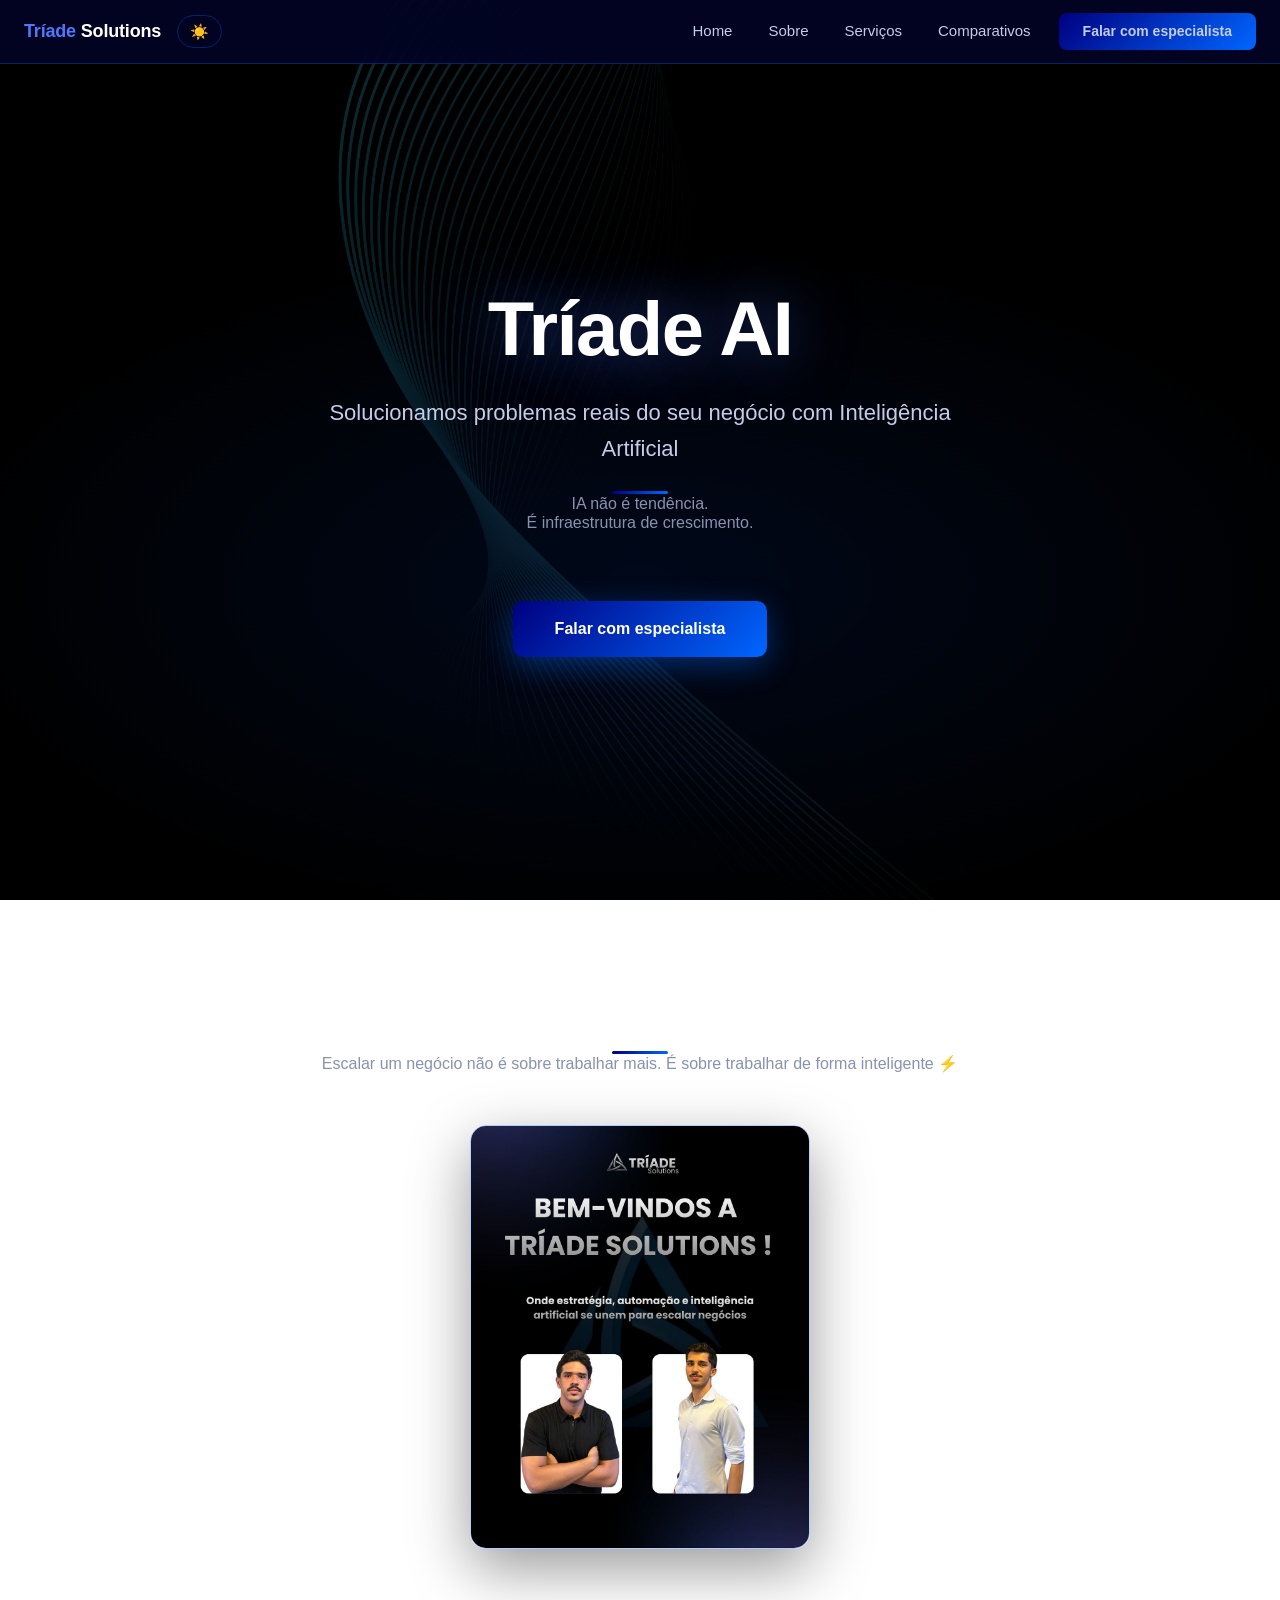
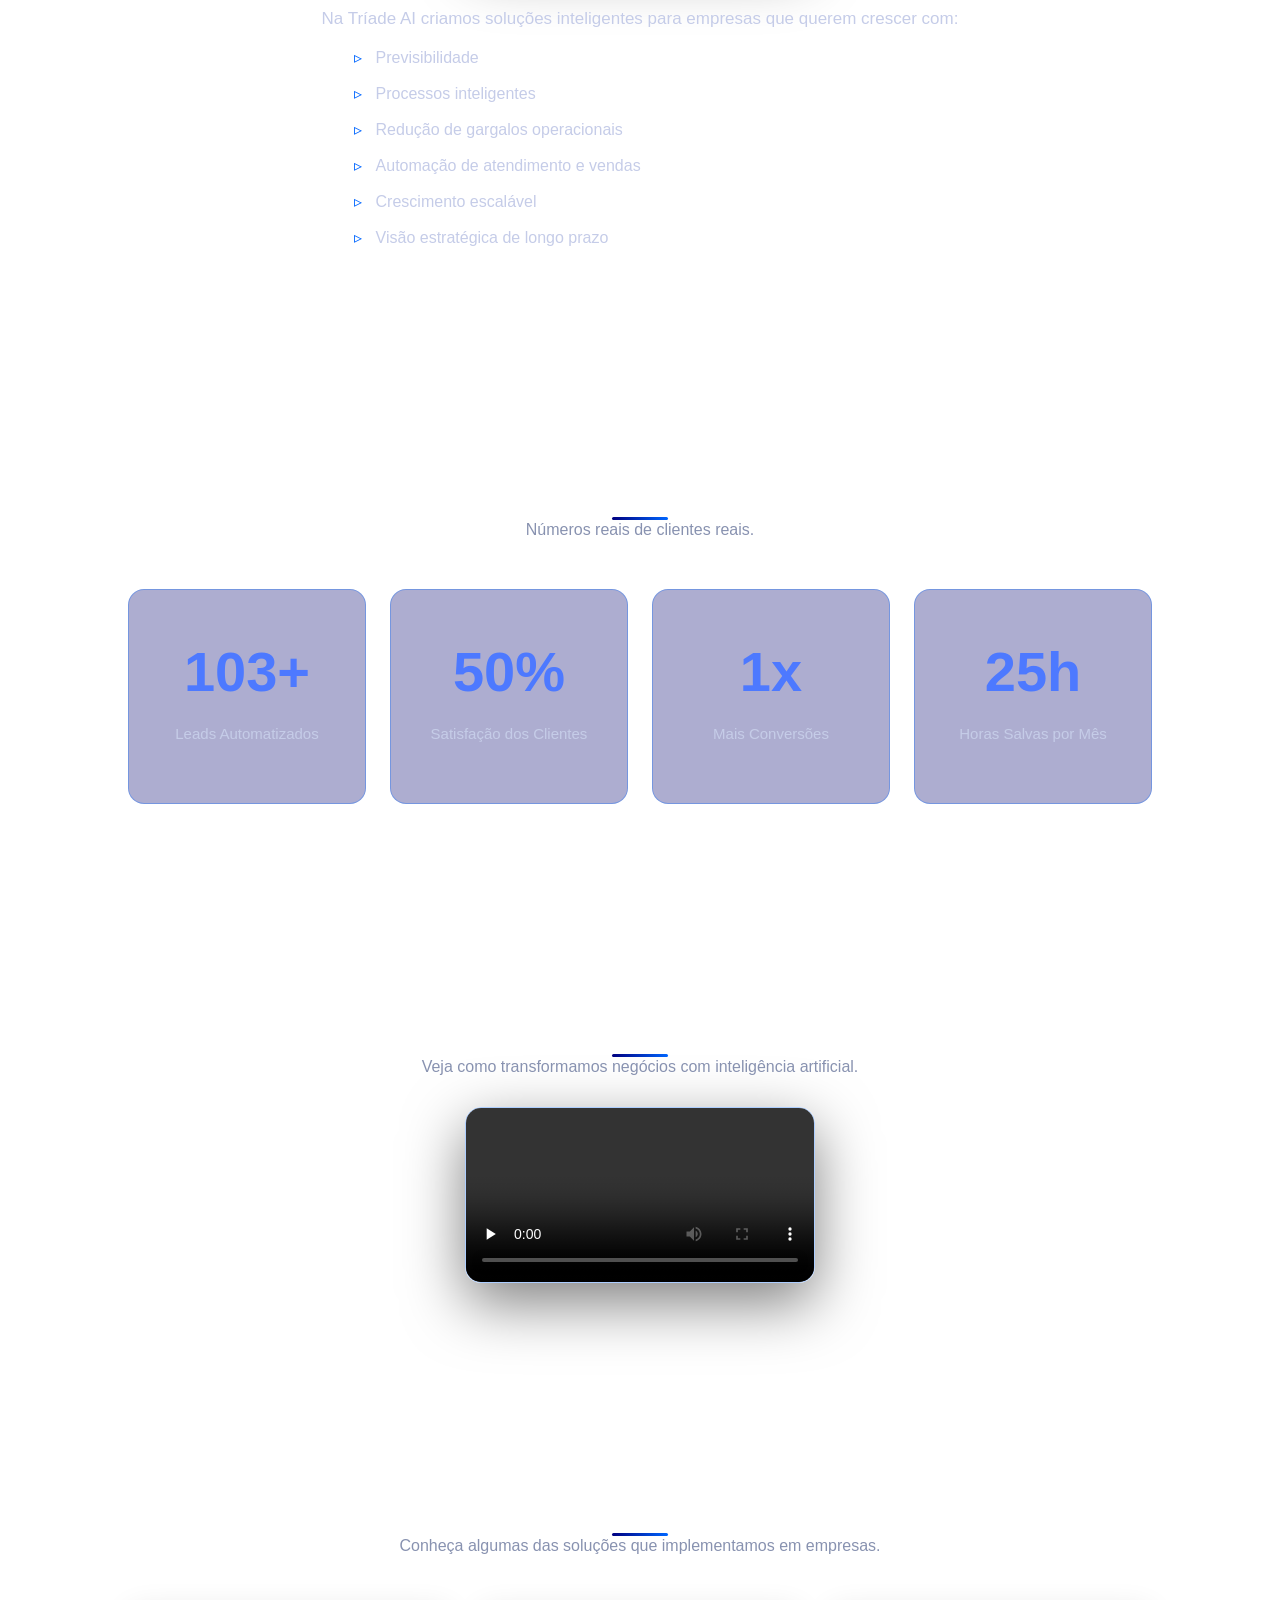
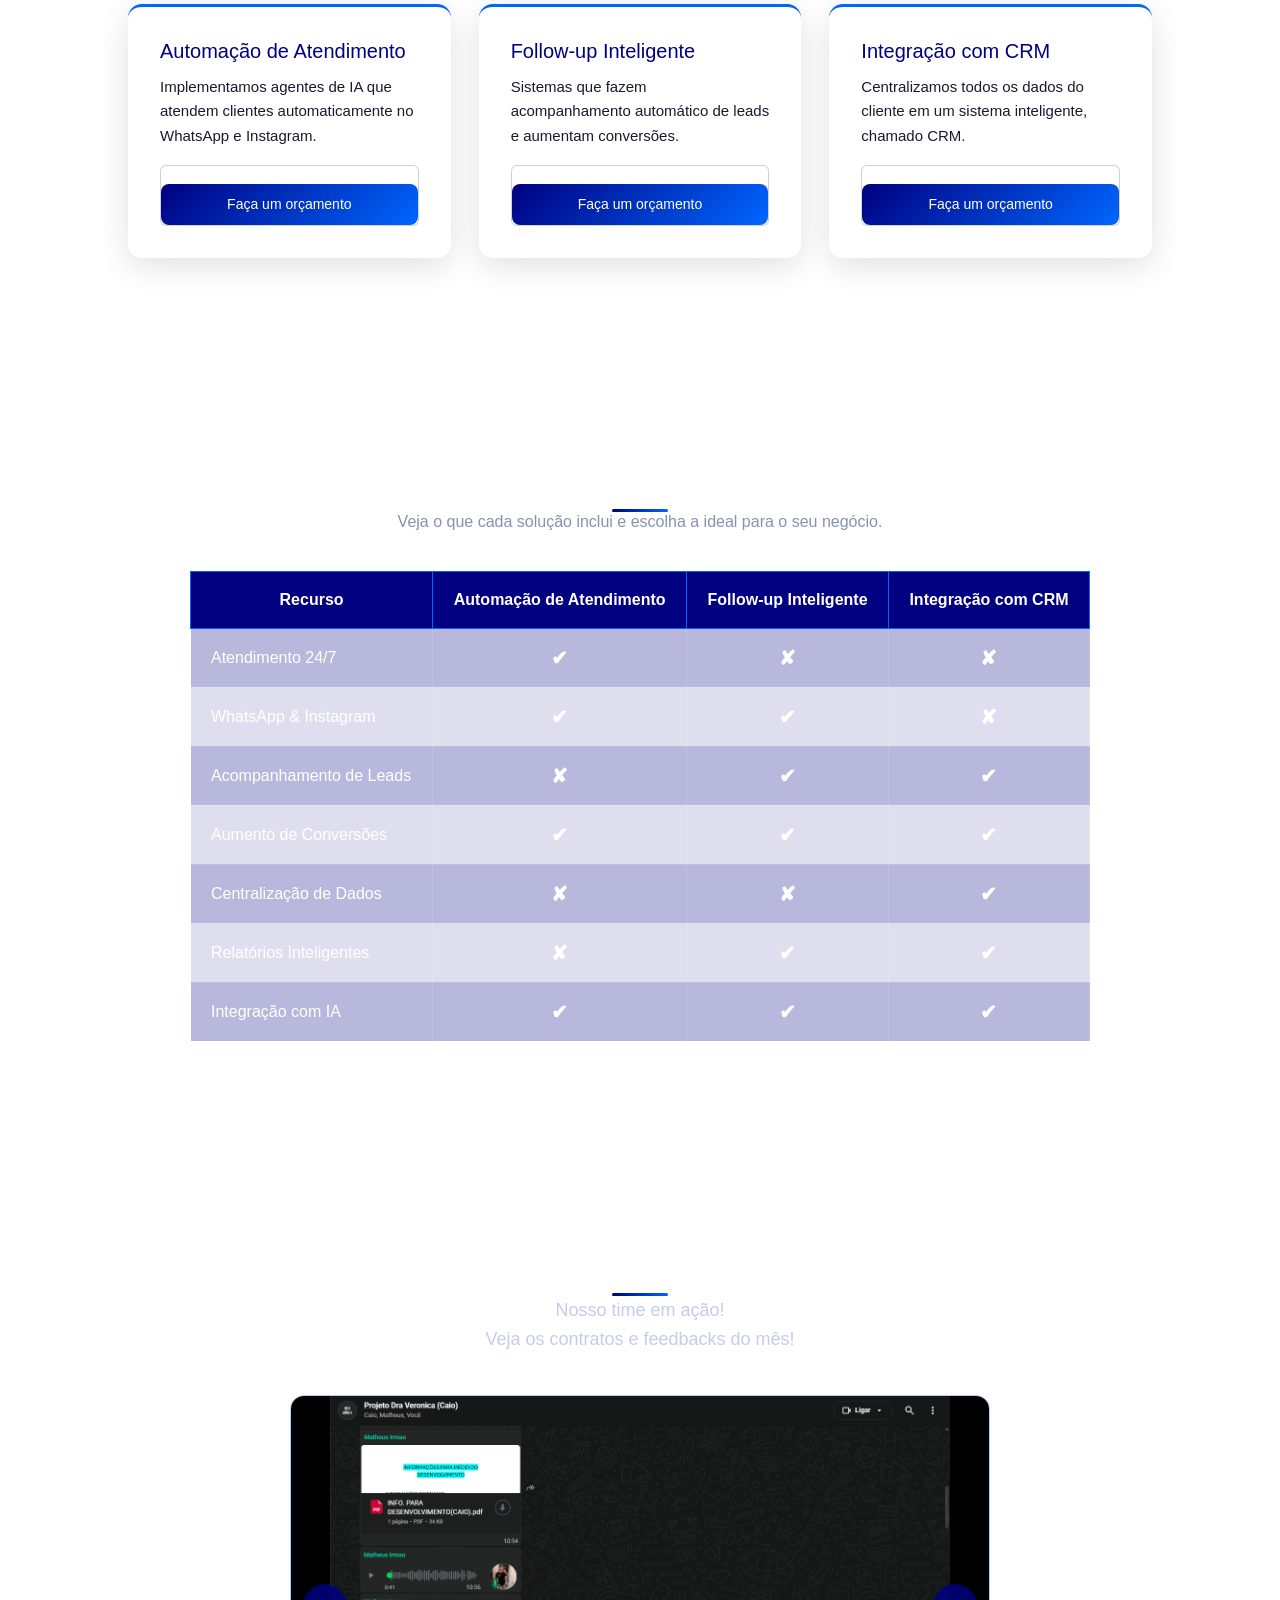
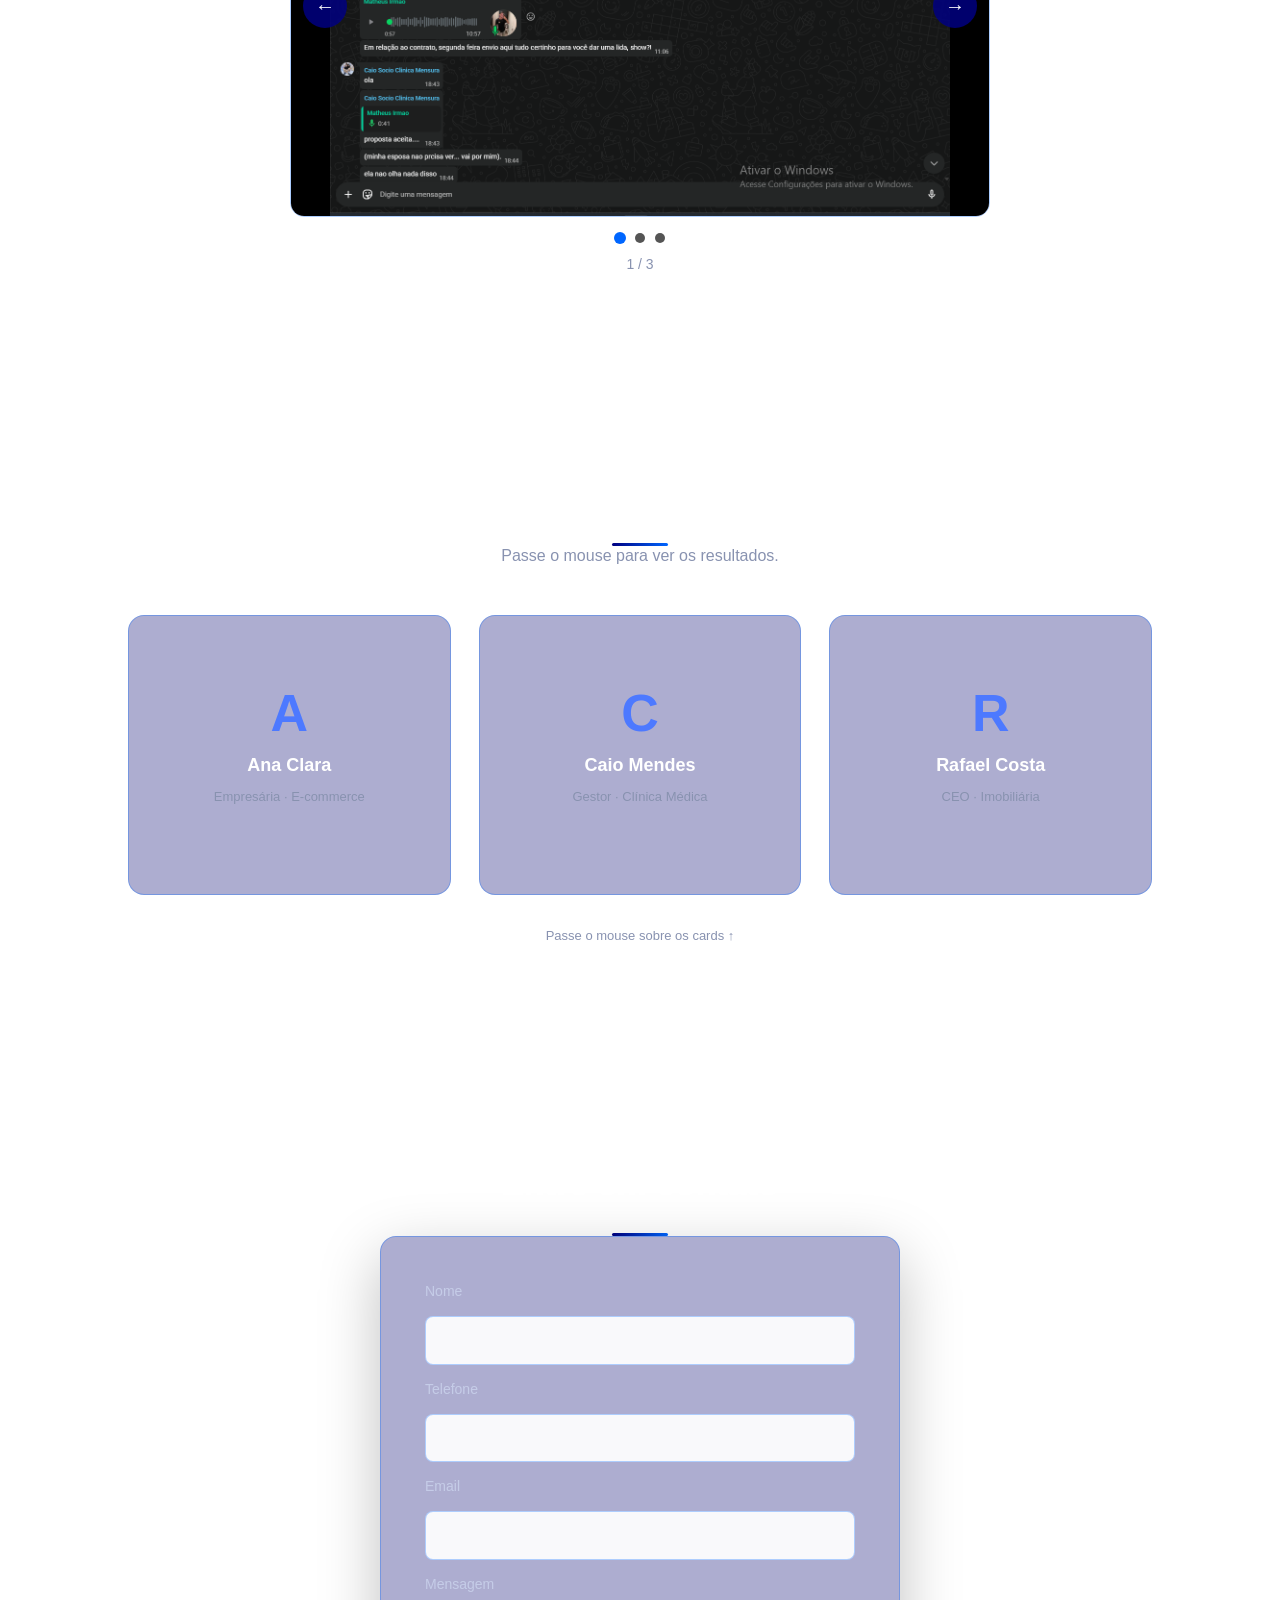
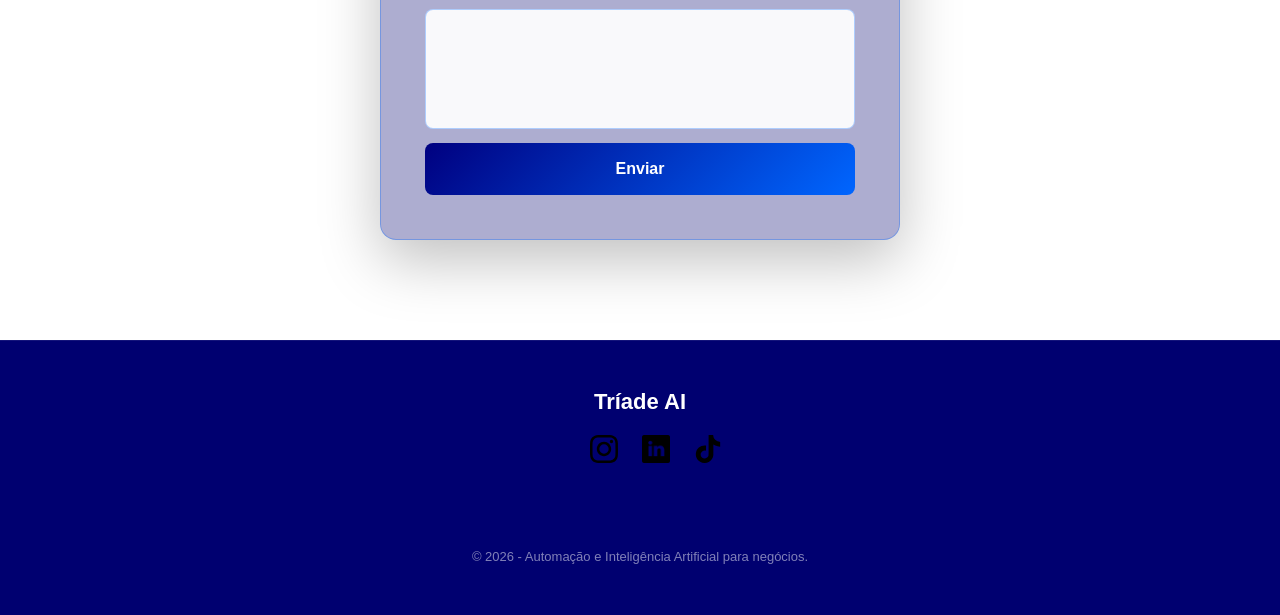
<file: index.html>
<!DOCTYPE html>
<html lang="pt-BR">

<head>
    <meta charset="UTF-8">
    <meta name="viewport" content="width=device-width, initial-scale=1.0">
    <title>Tríade AI | Automação e Inteligência Artificial para Negócios</title>
    <link href="https://cdn.jsdelivr.net/npm/bootstrap@5.3.8/dist/css/bootstrap.min.css" rel="stylesheet" integrity="sha384-sRIl4kxILFvY47J16cr9ZwB07vP4J8+LH7qKQnuqkuIAvNWLzeN8tE5YBujZqJLB" crossorigin="anonymous">
    <link rel="stylesheet" href="index.css">
</head>

<body>

<!-- =====================
     NAVBAR
     ===================== -->
<header>
    <nav class="navbar navbar-expand-lg fixed-top navbar-dark" id="mainNavbar">
        <div class="container-fluid px-4">

            <!-- Brand / Logo -->
            <a class="navbar-brand" href="#home">
                <span class="brand-highlight">Tríade</span> Solutions
            </a>

            <!-- Hamburguer + tema (sempre visíveis no mobile) -->
            <button class="btn-theme me-2" id="themeToggle" aria-label="Alternar tema">☀️</button>
            <button class="navbar-toggler" type="button"
                    data-bs-toggle="collapse" data-bs-target="#navbarMain"
                    aria-controls="navbarMain" aria-expanded="false"
                    aria-label="Abrir menu de navegação">
                <span class="navbar-toggler-icon"></span>
            </button>

            <!-- Links desktop + collapse mobile -->
            <div class="collapse navbar-collapse" id="navbarMain">
                <ul class="navbar-nav ms-auto align-items-lg-center gap-lg-1 py-2 py-lg-0">
                    <li class="nav-item">
                        <a class="nav-link px-3" href="#home">Home</a>
                    </li>
                    <li class="nav-item">
                        <a class="nav-link px-3" href="#sobre">Sobre</a>
                    </li>
                    <li class="nav-item">
                        <a class="nav-link px-3" href="#servicos">Serviços</a>
                    </li>
                    <li class="nav-item">
                        <a class="nav-link px-3" href="#comparativo">Comparativos</a>
                    </li>
                    <li class="nav-item mt-2 mt-lg-0 ms-lg-2">
                        <a class="nav-link btn-nav-cta px-4 py-2" href="#contato">
                            Falar com especialista
                        </a>
                    </li>
                </ul>
            </div>

        </div>
    </nav>
</header>

<main>

<!-- HERO SECTION -->
<section id="home" class="hero">
    <h1>Tríade AI</h1>
    <h2>
        Solucionamos problemas reais do seu negócio com
        Inteligência Artificial
    </h2>
    <h4>
        IA não é tendência.<br>
        É infraestrutura de crescimento.
    </h4>
    <br>
    <a href="#contato" class="hero-cta">Falar com especialista</a>
</section>

<!-- SOBRE -->
<section id="sobre">
    <h2>Sobre nós</h2>
    <h4>
        Escalar um negócio não é sobre trabalhar mais.
        É sobre trabalhar de forma inteligente ⚡
    </h4>
    <div class="container-sobre">
        <img src="triade.jpeg" alt="Equipe Tríade AI" loading="lazy" decoding="async">
        <div class="texto">
            <h4>
                Na Tríade AI criamos soluções inteligentes para empresas
                que querem crescer com:
            </h4>
            <ul>
                <li>Previsibilidade</li>
                <li>Processos inteligentes</li>
                <li>Redução de gargalos operacionais</li>
                <li>Automação de atendimento e vendas</li>
                <li>Crescimento escalável</li>
                <li>Visão estratégica de longo prazo</li>
            </ul>
        </div>
    </div>
</section>

<!-- MÉTRICAS -->
<!--
  CARD 1: Métricas Animadas
  - data-target = número que o contador vai atingir
  - data-suffix = símbolo que aparece depois do número (+, %, x, h)
  - O JS observa quando o card entra na tela e dispara a animação
-->
<section id="metricas">
    <h2>Resultados que falam por si</h2>
    <h4>Números reais de clientes reais.</h4>
    <div class="metricas-grid">

        <div class="metrica-card" data-target="200" data-suffix="+">
            <span class="metrica-numero">0+</span>
            <p class="metrica-label">Leads Automatizados</p>
        </div>

        <div class="metrica-card" data-target="98" data-suffix="%">
            <span class="metrica-numero">0%</span>
            <p class="metrica-label">Satisfação dos Clientes</p>
        </div>

        <div class="metrica-card" data-target="3" data-suffix="x">
            <span class="metrica-numero">0x</span>
            <p class="metrica-label">Mais Conversões</p>
        </div>

        <div class="metrica-card" data-target="50" data-suffix="h">
            <span class="metrica-numero">0h</span>
            <p class="metrica-label">Horas Salvas por Mês</p>
        </div>

    </div>
</section>

<!-- VÍDEO -->
<section id="video" class="secao-video">
    <h2>Conheça a Tríade AI</h2>
    <h4>Veja como transformamos negócios com inteligência artificial.</h4>
    <div class="video-wrapper">
        <video controls preload="none">
            <source src="./Videoheitor.mp4" type="video/mp4">
            Seu navegador não suporta esse tipo de vídeo.
            <track
                src="legendas.vtt"
                kind="subtitles"
                srclang="pt"
                label="Português"
                default
            >
        </video>
    </div>
</section>

<!-- SERVIÇOS -->
<section id="servicos">
    <h2>Nossos Serviços</h2>
    <h4>Conheça algumas das soluções que implementamos em empresas.</h4>
    <div class="servicos-grid">
        <div class="servico">
            <h3>Automação de Atendimento</h3>
            <p>
                Implementamos agentes de IA que atendem clientes
                automaticamente no WhatsApp e Instagram.
            </p>
            <div class="card">
                <a href="#contato" class="btn">Faça um orçamento</a>
            </div>
        </div>
        <div class="servico">
            <h3>Follow-up Inteligente</h3>
            <p>
                Sistemas que fazem acompanhamento automático
                de leads e aumentam conversões.
            </p>
            <div class="card">
                <a href="#contato" class="btn">Faça um orçamento</a>
            </div>
        </div>
        <div class="servico">
            <h3>Integração com CRM</h3>
            <p>
                Centralizamos todos os dados do cliente
                em um sistema inteligente, chamado CRM.
            </p>
            <div class="card">
                <a href="#contato" class="btn">Faça um orçamento</a>
            </div>
        </div>
    </div>
</section>

<!-- TABELA COMPARATIVA -->
<section id="comparativo">
    <h2>Compare nossos Serviços</h2>
    <h4>Veja o que cada solução inclui e escolha a ideal para o seu negócio.</h4>
    <div class="tabela-wrapper">
        <table class="tabela-comparativa">
            <thead>
                <tr>
                    <th>Recurso</th>
                    <th>Automação de Atendimento</th>
                    <th>Follow-up Inteligente</th>
                    <th>Integração com CRM</th>
                </tr>
            </thead>
            <tbody>
                <tr>
                    <td>Atendimento 24/7</td>
                    <td class="sim">✔</td>
                    <td class="nao">✘</td>
                    <td class="nao">✘</td>
                </tr>
                <tr>
                    <td>WhatsApp & Instagram</td>
                    <td class="sim">✔</td>
                    <td class="sim">✔</td>
                    <td class="nao">✘</td>
                </tr>
                <tr>
                    <td>Acompanhamento de Leads</td>
                    <td class="nao">✘</td>
                    <td class="sim">✔</td>
                    <td class="sim">✔</td>
                </tr>
                <tr>
                    <td>Aumento de Conversões</td>
                    <td class="sim">✔</td>
                    <td class="sim">✔</td>
                    <td class="sim">✔</td>
                </tr>
                <tr>
                    <td>Centralização de Dados</td>
                    <td class="nao">✘</td>
                    <td class="nao">✘</td>
                    <td class="sim">✔</td>
                </tr>
                <tr>
                    <td>Relatórios Inteligentes</td>
                    <td class="nao">✘</td>
                    <td class="sim">✔</td>
                    <td class="sim">✔</td>
                </tr>
                <tr>
                    <td>Integração com IA</td>
                    <td class="sim">✔</td>
                    <td class="sim">✔</td>
                    <td class="sim">✔</td>
                </tr>
            </tbody>
        </table>
    </div>
</section>

<!-- FEEDBACKS -->
<section id="selfie" class="secao-selfie">
    <h2 class="titulo-selfie">Feedbacks & Propostas Aceitas</h2>
    <p class="subtitulo-selfie">
        Nosso time em ação!<br>
        Veja os contratos e feedbacks do mês!
    </p>
    <div class="carousel-wrapper">
        <div class="carousel-track" id="carouselTrack">
            <div class="carousel-slide">
                <img src="PropostaAceita.png" alt="Proposta Aceita" loading="lazy" decoding="async">
            </div>
            <div class="carousel-slide">
                <img src="FeedBAckAna.jpeg" alt="Feedback Ana" loading="lazy" decoding="async">
            </div>
            <div class="carousel-slide">
                <img src="PropostaCaio.png" alt="Proposta Caio" loading="lazy" decoding="async">
            </div>
        </div>
        <div class="arrow arrow-prev" id="prevBtn">&#8592;</div>
        <div class="arrow arrow-next" id="nextBtn">&#8594;</div>
    </div>
    <div class="carousel-dots" id="carouselDots"></div>
    <p class="carousel-counter" id="carouselCounter">1 / 3</p>
</section>

<!-- DEPOIMENTOS FLIP -->
<!--
  CARD 2: Flip 3D
  Estrutura de cada card:
    .flip-card            → container com perspective (cria profundidade 3D)
    .flip-card-inner      → peça que GIRA (tem frente e verso colados)
    .flip-card-front      → face visível normalmente
    .flip-card-back       → face escondida (rotacionada 180° no CSS)

  No hover, .flip-card-inner rotaciona 180° e o verso aparece.
-->
<section id="depoimentos">
    <h2>O que nossos clientes dizem</h2>
    <h4>Passe o mouse para ver os resultados.</h4>
    <div class="depoimentos-grid">

        <div class="flip-card">
            <div class="flip-card-inner">
                <div class="flip-card-front">
                    <span class="cliente-inicial">A</span>
                    <p class="cliente-nome">Ana Clara</p>
                    <p class="cliente-cargo">Empresária · E-commerce</p>
                </div>
                <div class="flip-card-back">
                    <p class="depo-quote">"A automação do atendimento transformou meu negócio. Respondo clientes 24h sem precisar estar online."</p>
                    <p class="depo-resultado">↑ 3x mais vendas em 60 dias</p>
                </div>
            </div>
        </div>

        <div class="flip-card">
            <div class="flip-card-inner">
                <div class="flip-card-front">
                    <span class="cliente-inicial">C</span>
                    <p class="cliente-nome">Caio Mendes</p>
                    <p class="cliente-cargo">Gestor · Clínica Médica</p>
                </div>
                <div class="flip-card-back">
                    <p class="depo-quote">"O follow-up inteligente recuperou leads que eu achava perdidos. ROI absurdo no primeiro mês."</p>
                    <p class="depo-resultado">↑ 40% de aumento em conversões</p>
                </div>
            </div>
        </div>

        <div class="flip-card">
            <div class="flip-card-inner">
                <div class="flip-card-front">
                    <span class="cliente-inicial">R</span>
                    <p class="cliente-nome">Rafael Costa</p>
                    <p class="cliente-cargo">CEO · Imobiliária</p>
                </div>
                <div class="flip-card-back">
                    <p class="depo-quote">"O CRM integrado com IA centralizou tudo. Minha equipe parou de perder informações de clientes."</p>
                    <p class="depo-resultado">↑ 50h salvas por mês</p>
                </div>
            </div>
        </div>

    </div>
    <p class="flip-hint">Passe o mouse sobre os cards ↑</p>
</section>

<!-- CONTATO -->
<section id="contato">
    <h2>Entre em contato</h2>
    <form action="https://formsubmit.co/heitorolmo2006@gmail.com" method="POST" target="_blank">
        <label for="nome">Nome</label>
        <input type="text" id="nome" name="nome" required>

        <label for="telefone">Telefone</label>
        <input type="tel" id="telefone" name="telefone" required>

        <label for="email">Email</label>
        <input type="email" id="email" name="email" required>

        <label for="mensagem">Mensagem</label>
        <textarea id="mensagem" name="mensagem" required></textarea>

        <button type="submit">Enviar</button>
    </form>
</section>

</main>

<!-- FOOTER -->
<footer>
    <h2>Tríade AI</h2>
    <ul class="redes">
        <li>
            <a href="https://instagram.com/triadesolutions.ai" target="_blank">
                <img src="instagram.svg" alt="Instagram">
            </a>
        </li>
        <li>
            <a href="#" target="_blank">
                <img src="linkedin (1).png" alt="LinkedIn">
            </a>
        </li>
        <li>
            <a href="#" target="_blank">
                <img src="tiktok.svg" alt="TikTok">
            </a>
        </li>
    </ul>
    <br><br>
    <span class="footer-copy">© 2026 - Automação e Inteligência Artificial para negócios.</span>
</footer>

<script src="https://cdn.jsdelivr.net/npm/bootstrap@5.3.8/dist/js/bootstrap.bundle.min.js" integrity="sha384-FKyoEForCGlyvwx9Hj09JcYn3nv7wiPVlz7YYwJrWVcXK/BmnVDxM+D2scQbITxI" crossorigin="anonymous"></script>
<script src="script.js"></script>
</body>
</html>
</file>
<file: index.css>
/* === VARIABLES === */
:root {
    --text-1: #ffffff;
    --text-2: #c5cce8;
    --text-3: #8892b0;
    --accent: #4d79ff;
    --accent-blue: #0066ff;
    --accent-navy: #000080;
    --surface: rgba(0, 0, 110, 0.32);
    --surface-hover: rgba(0, 80, 255, 0.18);
    --border: rgba(0, 102, 255, 0.32);
    --nav-bg: rgba(2, 4, 40, 0.82);
    --footer-bg: #000070;
    --card-bg: #ffffff;
    --card-text: #1a1a2e;
}

body.light {
    --text-1: #0b0d2e;
    --text-2: #1e2460;
    --text-3: #4a52a0;
    --surface: rgba(180, 200, 255, 0.50);
    --surface-hover: rgba(0, 60, 200, 0.10);
    --border: rgba(0, 80, 200, 0.28);
    --nav-bg: rgba(240, 244, 255, 0.90);
    --footer-bg: #1a2a90;
    --card-bg: #f4f7ff;
    --card-text: #0b0d2e;
}

/* === RESET === */
*, *::before, *::after {
    margin: 0;
    padding: 0;
    box-sizing: border-box;
}

/* === BODY — background em camada fixa (fix scroll lag) === */
body {
    font-family: 'Segoe UI', Arial, sans-serif;
    color: var(--text-1);
    transition: color 0.35s ease;
    min-height: 100vh;
}

body::before {
    content: '';
    position: fixed;
    inset: 0;
    background:
        linear-gradient(rgba(0,0,0,0.68), rgba(0,0,0,0.92)),
        url("techfoto.jpg") center / cover no-repeat;
    z-index: -1;
}

body.light::before {
    background:
        linear-gradient(rgba(235,240,255,0.88), rgba(218,228,255,0.95)),
        url("techfoto.jpg") center / cover no-repeat;
}

/* === SCROLL REVEAL === */
.reveal {
    opacity: 0;
    transform: translateY(30px);
    transition: opacity 0.65s ease, transform 0.65s ease;
}
.reveal.visible {
    opacity: 1;
    transform: none;
}
.reveal-d1 { transition-delay: 0.10s; }
.reveal-d2 { transition-delay: 0.20s; }
.reveal-d3 { transition-delay: 0.30s; }

/* === SECTION DIVIDER === */
.section-divider {
    width: 56px;
    height: 3px;
    background: linear-gradient(90deg, var(--accent-navy), var(--accent-blue));
    border-radius: 2px;
    margin: 10px auto 0;
}

/* === NAVBAR === */
#mainNavbar {
    background: var(--nav-bg) !important;
    backdrop-filter: blur(18px);
    -webkit-backdrop-filter: blur(18px);
    border-bottom: 1px solid var(--border);
    padding: 12px 0;
    transition: box-shadow 0.3s ease, background 0.35s ease !important;
}
#mainNavbar.scrolled {
    box-shadow: 0 4px 30px rgba(0,0,0,0.5);
}
.navbar-brand {
    color: var(--text-1) !important;
    font-weight: 700;
    font-size: 18px;
    letter-spacing: -0.01em;
}
.brand-highlight { color: var(--accent); }
.navbar-nav .nav-link {
    color: var(--text-2) !important;
    font-size: 15px;
    font-weight: 500;
    border-radius: 6px;
    transition: color 0.2s, background 0.2s;
}
.navbar-nav .nav-link:hover,
.navbar-nav .nav-link.active {
    color: var(--text-1) !important;
    background: var(--surface-hover);
}
.btn-nav-cta {
    background: linear-gradient(135deg, var(--accent-navy), var(--accent-blue)) !important;
    color: #fff !important;
    border-radius: 8px !important;
    font-weight: 600 !important;
    font-size: 14px !important;
    transition: opacity 0.2s, transform 0.2s, box-shadow 0.2s !important;
}
.btn-nav-cta:hover {
    opacity: 0.88 !important;
    transform: translateY(-1px) !important;
    box-shadow: 0 6px 20px rgba(0,102,255,0.45) !important;
}
.navbar-toggler {
    border: 2px solid rgba(77,121,255,0.7) !important;
    padding: 6px 10px;
}
.navbar-toggler-icon { filter: invert(1); }
.navbar-toggler:focus { box-shadow: none !important; }
body.light .navbar-toggler-icon { filter: invert(0.4) sepia(1) saturate(3) hue-rotate(200deg); }
body.light .navbar-toggler { border-color: rgba(0,80,200,0.5) !important; }

/* Botão de tema */
.btn-theme {
    background: none;
    border: 1.5px solid var(--border);
    color: var(--text-1);
    border-radius: 20px;
    padding: 5px 12px;
    font-size: 15px;
    cursor: pointer;
    transition: background 0.2s, border-color 0.2s, color 0.35s;
    line-height: 1.4;
}
.btn-theme:hover {
    background: var(--surface-hover);
    border-color: var(--accent);
    transform: none;
}

@media (max-width: 991.98px) {
    .navbar-collapse {
        background: var(--nav-bg);
        backdrop-filter: blur(18px);
        -webkit-backdrop-filter: blur(18px);
        border-top: 1px solid var(--border);
        border-radius: 0 0 12px 12px;
        padding: 6px 12px 16px;
        margin-top: 8px;
    }
    .navbar-nav .nav-link {
        padding: 13px 16px !important;
        border-bottom: 1px solid rgba(255,255,255,0.06);
        border-radius: 0 !important;
    }
    .navbar-nav .nav-link:hover { border-radius: 6px !important; }
    .btn-nav-cta {
        display: block;
        text-align: center;
        margin-top: 10px;
        padding: 13px 16px !important;
        border-radius: 8px !important;
    }
    .btn-theme { margin-top: 8px; width: 100%; padding: 10px; }
}

/* === HERO === */
#home {
    min-height: 100vh;
    display: flex;
    flex-direction: column;
    justify-content: center;
    align-items: center;
    text-align: center;
    padding: 100px 20px 60px;
    position: relative;
}
#home::after {
    content: '';
    position: absolute;
    inset: 0;
    background: radial-gradient(ellipse 80% 55% at 50% 65%, rgba(0,80,255,0.10) 0%, transparent 70%);
    pointer-events: none;
    z-index: 0;
}
#home > * { position: relative; z-index: 1; }

#home h1 {
    font-size: clamp(48px, 8vw, 76px);
    font-weight: 800;
    color: #fff;
    text-shadow: 0 0 60px rgba(77,121,255,0.55);
    margin-bottom: 20px;
    letter-spacing: -0.02em;
}
body.light #home h1 {
    color: var(--accent-navy);
    text-shadow: none;
}
#home h2 {
    font-size: clamp(17px, 2.5vw, 22px);
    max-width: 680px;
    margin-bottom: 14px;
    color: var(--text-2);
    font-weight: 400;
    line-height: 1.65;
}
#home h4 {
    font-size: 16px;
    color: var(--text-3);
    margin-bottom: 44px;
    font-weight: 400;
}
.hero-cta {
    display: inline-block;
    background: linear-gradient(135deg, var(--accent-navy), var(--accent-blue));
    color: #fff !important;
    padding: 16px 42px;
    border-radius: 10px;
    font-size: 16px;
    font-weight: 600;
    text-decoration: none;
    transition: transform 0.25s, box-shadow 0.25s;
    box-shadow: 0 8px 30px rgba(0,102,255,0.40);
}
.hero-cta:hover {
    transform: translateY(-3px);
    box-shadow: 0 16px 44px rgba(0,102,255,0.55);
    color: #fff !important;
}

/* === SECTIONS === */
section { padding: 100px 10%; }

h2 {
    font-size: clamp(26px, 4vw, 34px);
    margin-bottom: 10px;
    text-align: center;
    color: var(--text-1);
    font-weight: 700;
    transition: color 0.35s ease;
}
h3 { font-size: 20px; margin-bottom: 10px; }
h4 {
    font-family: inherit;
    text-align: center;
    color: var(--text-3);
    font-weight: 400;
    font-size: 16px;
    transition: color 0.35s ease;
}
p { font-size: 16px; line-height: 1.65; }

/* === SOBRE === */
.container-sobre {
    display: flex;
    align-items: center;
    justify-content: center;
    gap: 60px;
    margin-top: 52px;
    flex-wrap: wrap;
}
.container-sobre img {
    width: 340px;
    border-radius: 16px;
    border: 1px solid var(--border);
    box-shadow: 0 20px 60px rgba(0,0,0,0.4);
}
.container-sobre .texto h4 {
    text-align: left;
    color: var(--text-2);
    font-size: 17px;
    margin-bottom: 16px;
}
.container-sobre ul { list-style: none; margin-top: 8px; }
.container-sobre li {
    margin-bottom: 12px;
    padding-left: 22px;
    position: relative;
    color: var(--text-2);
    font-size: 16px;
}
.container-sobre li::before {
    content: "▹";
    position: absolute;
    left: 0;
    color: var(--accent-blue);
}

/* === MÉTRICAS === */
#metricas { text-align: center; }
#metricas h4 { margin-bottom: 50px; }
.metricas-grid {
    display: grid;
    grid-template-columns: repeat(auto-fit, minmax(200px, 1fr));
    gap: 24px;
    margin-top: 40px;
}
.metrica-card {
    background: var(--surface);
    border: 1px solid var(--border);
    border-radius: 16px;
    padding: 40px 20px;
    transition: transform 0.3s ease, box-shadow 0.3s ease, background 0.35s ease;
}
.metrica-card:hover {
    transform: translateY(-8px);
    box-shadow: 0 16px 48px rgba(0,102,255,0.28);
}
.metrica-numero {
    font-size: 56px;
    font-weight: 800;
    color: var(--accent);
    display: block;
}
.metrica-label {
    color: var(--text-2);
    font-size: 15px;
    margin-top: 8px;
    transition: color 0.35s ease;
}

/* === VÍDEO === */
.secao-video { text-align: center; }
.secao-video h4 { margin-bottom: 30px; }
.video-wrapper {
    max-width: 350px;
    margin: 0 auto;
    border-radius: 16px;
    overflow: hidden;
    border: 1px solid var(--border);
    box-shadow: 0 20px 60px rgba(0,0,0,0.5);
}
.video-wrapper video { width: 100%; display: block; }

/* === SERVIÇOS === */
.servicos-grid {
    display: grid;
    grid-template-columns: repeat(auto-fit, minmax(260px, 1fr));
    gap: 28px;
    margin-top: 48px;
}
.servico {
    background: var(--card-bg);
    padding: 32px;
    border-radius: 14px;
    box-shadow: 0 8px 32px rgba(0,0,0,0.12);
    transition: transform 0.35s ease, box-shadow 0.35s ease, background 0.35s ease;
    border-top: 3px solid var(--accent-blue);
}
.servico:hover {
    transform: translateY(-10px);
    box-shadow: 0 24px 64px rgba(0,80,255,0.22);
}
.servico h3 { color: var(--accent-navy); margin-bottom: 12px; }
.servico p { color: var(--card-text); font-size: 15px; line-height: 1.65; }
.btn {
    display: inline-block;
    background: linear-gradient(135deg, var(--accent-navy), var(--accent-blue));
    color: white !important;
    padding: 10px 18px;
    border: none;
    border-radius: 8px;
    font-size: 14px;
    font-weight: 500;
    cursor: pointer;
    transition: opacity 0.2s, transform 0.2s;
    text-decoration: none;
    margin-top: 18px;
}
.btn:hover { opacity: 0.85; transform: translateY(-1px); }

/* === COMPARATIVO === */
#comparativo { text-align: center; }
#comparativo h4 { margin-bottom: 40px; }
.tabela-wrapper { overflow-x: auto; margin-top: 30px; }
.tabela-comparativa {
    width: 100%;
    max-width: 900px;
    margin: 0 auto;
    border-collapse: collapse;
    font-size: 16px;
}
.tabela-comparativa thead tr { background: var(--accent-navy); }
.tabela-comparativa th {
    padding: 16px 20px;
    text-align: center;
    font-weight: 600;
    border: 1px solid var(--accent-blue);
    color: #fff;
}
.tabela-comparativa td {
    padding: 14px 20px;
    text-align: center;
    border: 1px solid rgba(255,255,255,0.10);
    color: var(--text-1);
    transition: color 0.35s ease;
}
.tabela-comparativa tbody tr:nth-child(odd)  { background: rgba(0,0,128,0.28); }
.tabela-comparativa tbody tr:nth-child(even) { background: rgba(0,0,128,0.13); }
.tabela-comparativa tbody tr:hover { background: rgba(0,102,255,0.22); }
.tabela-comparativa td:first-child { text-align: left; font-weight: 500; }
.sim { color: #00e676; font-size: 20px; font-weight: bold; }
.nao { color: #ff4444; font-size: 20px; font-weight: bold; }

body.light .tabela-comparativa tbody tr:nth-child(odd)  { background: rgba(0,80,200,0.09); }
body.light .tabela-comparativa tbody tr:nth-child(even) { background: rgba(0,80,200,0.04); }
body.light .tabela-comparativa td { border-color: rgba(0,80,200,0.15); }

/* === CARROSSEL === */
.secao-selfie { text-align: center; }
.subtitulo-selfie { color: var(--text-2); margin-bottom: 40px; font-size: 18px; }
.carousel-wrapper {
    position: relative;
    max-width: 700px;
    margin: 0 auto;
    overflow: hidden;
    border-radius: 14px;
    border: 1px solid var(--border);
}
.carousel-track { display: flex; transition: transform 0.4s ease; }
.carousel-slide {
    min-width: 100%;
    height: 420px;
    display: flex;
    align-items: center;
    justify-content: center;
    background: #000;
}
.carousel-slide img { height: 100%; width: 100%; object-fit: contain; }
.arrow {
    position: absolute;
    top: 50%;
    transform: translateY(-50%);
    background: rgba(0,0,128,0.85);
    color: white;
    border-radius: 50%;
    width: 44px; height: 44px;
    font-size: 20px;
    cursor: pointer;
    z-index: 10;
    transition: background 0.25s;
    display: flex;
    align-items: center;
    justify-content: center;
    user-select: none;
}
.arrow:hover { background: var(--accent-blue); }
.arrow-prev { left: 12px; }
.arrow-next { right: 12px; }
.carousel-dots { display: flex; justify-content: center; gap: 10px; margin-top: 16px; }
.carousel-dots .dot {
    width: 10px; height: 10px;
    border-radius: 50%;
    background: #555;
    cursor: pointer;
    transition: background 0.3s, transform 0.3s;
}
.carousel-dots .dot.active { background: var(--accent-blue); transform: scale(1.2); }
.carousel-counter { color: var(--text-3); font-size: 14px; margin-top: 10px; }

/* === DEPOIMENTOS FLIP === */
#depoimentos { text-align: center; }
#depoimentos h4 { margin-bottom: 50px; }
.depoimentos-grid {
    display: grid;
    grid-template-columns: repeat(auto-fit, minmax(260px, 1fr));
    gap: 28px;
    margin-top: 40px;
}
.flip-card { height: 280px; perspective: 1000px; cursor: pointer; }
.flip-card-inner {
    position: relative;
    width: 100%; height: 100%;
    transform-style: preserve-3d;
    transition: transform 0.6s ease;
}
.flip-card:hover .flip-card-inner {
    will-change: transform;
    transform: rotateY(180deg);
}
.flip-card-front,
.flip-card-back {
    position: absolute;
    width: 100%; height: 100%;
    backface-visibility: hidden;
    border-radius: 16px;
    display: flex;
    flex-direction: column;
    align-items: center;
    justify-content: center;
    padding: 30px;
}
.flip-card-front {
    background: var(--surface);
    border: 1px solid var(--border);
    transition: background 0.35s ease;
}
.flip-card-back {
    background: linear-gradient(135deg, var(--accent-navy), var(--accent-blue));
    transform: rotateY(180deg);
}
.cliente-inicial {
    font-size: 52px; font-weight: 800;
    color: var(--accent); margin-bottom: 12px; line-height: 1;
}
.cliente-nome { font-size: 18px; font-weight: 600; color: var(--text-1); margin: 0; transition: color 0.35s; }
.cliente-cargo { font-size: 13px; color: var(--text-3); margin-top: 6px; transition: color 0.35s; }
.depo-quote { font-size: 14px; color: #fff; line-height: 1.6; font-style: italic; margin: 0; }
.depo-resultado { margin-top: 16px; font-size: 13px; color: rgba(255,255,255,0.85); font-weight: 700; }
.flip-hint { color: var(--text-3); font-size: 13px; margin-top: 30px; }

/* === CONTATO === */
#contato h2 { margin-bottom: 30px; }
form {
    max-width: 520px;
    margin: auto;
    display: flex;
    flex-direction: column;
    gap: 14px;
    background: var(--surface);
    padding: 44px;
    border-radius: 16px;
    border: 1px solid var(--border);
    box-shadow: 0 20px 60px rgba(0,0,0,0.25);
    transition: background 0.35s ease;
}
label { color: var(--text-2); font-size: 14px; font-weight: 500; transition: color 0.35s; }
input, textarea {
    padding: 12px 14px;
    border-radius: 8px;
    border: 1px solid rgba(0,102,255,0.30);
    font-size: 15px;
    background: rgba(255,255,255,0.92);
    color: #111;
    transition: border-color 0.2s, box-shadow 0.2s;
}
input:focus, textarea:focus {
    outline: none;
    border-color: var(--accent-blue);
    box-shadow: 0 0 0 3px rgba(0,102,255,0.15);
}
textarea { resize: none; height: 120px; }
button[type="submit"] {
    background: linear-gradient(135deg, var(--accent-navy), var(--accent-blue));
    color: white;
    padding: 14px;
    border: none;
    border-radius: 8px;
    font-size: 16px;
    font-weight: 600;
    cursor: pointer;
    transition: opacity 0.2s, transform 0.2s, box-shadow 0.2s;
}
button[type="submit"]:hover {
    opacity: 0.90;
    transform: translateY(-2px);
    box-shadow: 0 8px 24px rgba(0,102,255,0.35);
}

/* === FOOTER === */
footer {
    background: var(--footer-bg);
    color: white;
    text-align: center;
    padding: 48px 20px;
    border-top: 1px solid rgba(255,255,255,0.08);
    transition: background 0.35s ease;
}
footer h2 { color: white; font-size: 22px; margin-bottom: 4px; }
.footer-copy { color: rgba(255,255,255,0.5); font-size: 13px; margin-top: 20px; display: block; }
footer ul {
    list-style: none;
    display: flex;
    justify-content: center;
    gap: 24px;
    margin-top: 20px;
}
footer a { color: white; text-decoration: none; transition: color 0.2s; }
footer a:hover { color: var(--accent); }
.redes img { width: 28px; height: 28px; transition: transform 0.2s; }
.redes img:hover { transform: scale(1.2); }

/* === RESPONSIVE — tablet (≤768px) === */
@media (max-width: 768px) {
    section { padding: 80px 6%; }
    #home h1 { font-size: 42px; }
    .container-sobre { flex-direction: column; text-align: center; }
    .container-sobre img { width: 100%; max-width: 320px; }
    .container-sobre .texto h4 { text-align: center; }
    .carousel-slide { height: 260px; }
    .tabela-comparativa { font-size: 13px; }
    .tabela-comparativa th,
    .tabela-comparativa td { padding: 10px 12px; }
    form { padding: 28px 20px; }
    .metricas-grid { grid-template-columns: repeat(2, 1fr); }
    .servicos-grid { grid-template-columns: 1fr; }
    .depoimentos-grid { grid-template-columns: 1fr; }
    .video-wrapper { max-width: 100%; }
    .carousel-wrapper { max-width: 100%; }
}

/* === RESPONSIVE — mobile pequeno (≤480px) === */
@media (max-width: 480px) {
    section { padding: 60px 5%; }
    #home { padding: 80px 16px 50px; }
    #home h1 { font-size: 34px; }
    #home h2 { font-size: 16px; }
    #home h4 { font-size: 14px; }
    .hero-cta { padding: 14px 28px; font-size: 15px; }

    h2 { font-size: 24px; }

    .metricas-grid { grid-template-columns: repeat(2, 1fr); gap: 14px; }
    .metrica-numero { font-size: 40px; }
    .metrica-card { padding: 28px 12px; }

    .servico { padding: 24px 20px; }
    .flip-card { height: 240px; }

    .carousel-slide { height: 220px; }
    .arrow { width: 36px; height: 36px; font-size: 16px; }

    .tabela-comparativa { font-size: 12px; }
    .tabela-comparativa th,
    .tabela-comparativa td { padding: 8px 8px; }

    form { padding: 24px 16px; }

    .container-sobre img { max-width: 260px; }

    footer { padding: 36px 16px; }
    footer ul { gap: 16px; }
}

/* === FLIP CARD — toque mobile (tap em vez de hover) === */
.flip-card.flipped .flip-card-inner {
    transform: rotateY(180deg);
}

/* Hint para mobile */
@media (hover: none) {
    .flip-hint::after {
        content: " (toque para ver)";
    }
}
</file>
